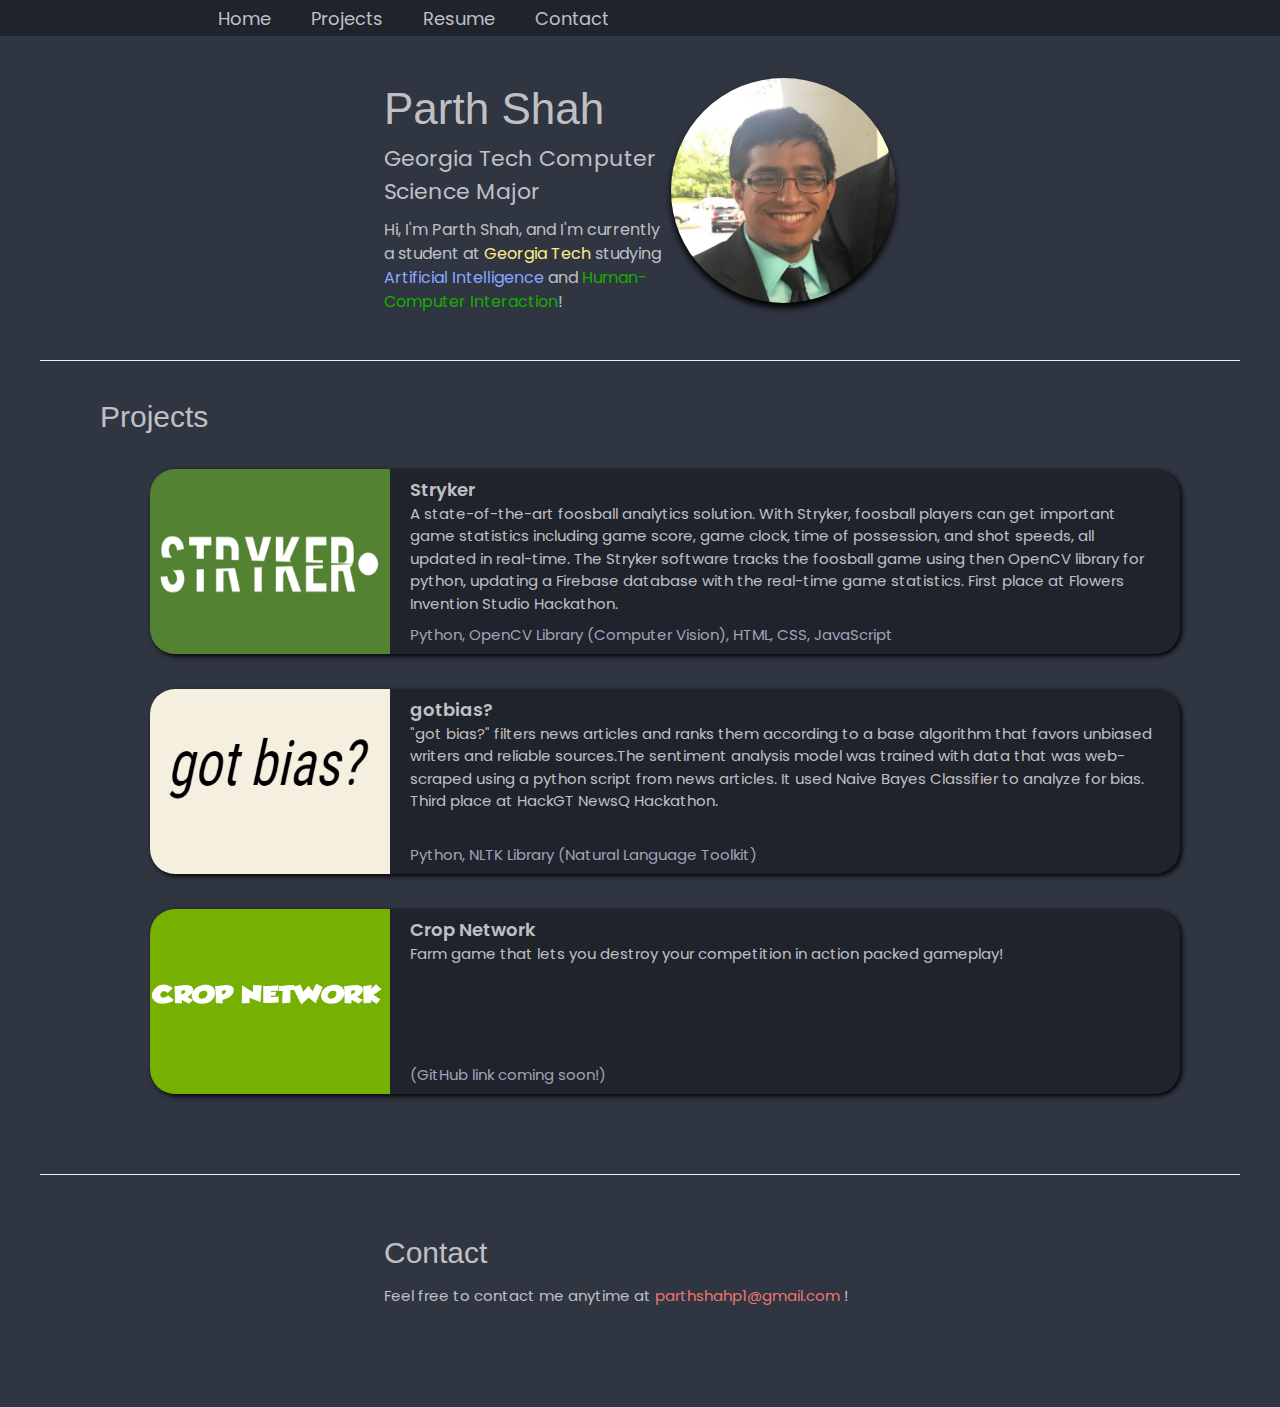
<file: index.html>
<!DOCTYPE html>
<html lang="en">
    <head>
        <meta charset="UTF-8">
        <meta name="viewport" content="width=device-width, initial-scale=1.0">
        <meta http-equiv="X-UA-Compatible" content="ie=edge">
        <link href="https://fonts.googleapis.com/css2?family=Poppins:wght@400;500&display=swap" rel="stylesheet">
        <link rel="stylesheet" href="https://www.w3schools.com/w3css/4/w3.css">
        <link rel="stylesheet" href="./style.css" />
        <title>Parth Shah</title>
    </head>
    <body>
        <header class="navbar" id="navbar">
            <nav class="navigation" id="navigation">
                <ul class = "nav-links">
                    <li><a class ="nav-link" href="index.html">Home</a></li>
                    <li><a class ="nav-link" href="#projects-section">Projects</a></li>
                    <li><a class ="nav-link" href="resume.html">Resume</a></li>
                    <li><a class ="nav-link" href="#contactSection">Contact</a></li>
                </ul>
            </nav>
        </header>

        <main>
            <section class="presentation">
                <div class="introduction">
                    <div class="intro-text">
                        <h1>Parth Shah</h1>
                        <p>Georgia Tech Computer Science Major</p>
                    </div>
                    <div class="intro-description" id="intro-description">
                        <!-- <button class="cta-select">Your sister</button>
                        <button class="cta-add">Click here</button> -->
                        Hi, I'm Parth Shah, and I'm currently a student at <span class="gt-link"><a href="https://www.gatech.edu/" target="_blank">Georgia Tech</a></span> studying <span class="blue-word">Artificial Intelligence</span> and <span class="green-word">Human-Computer Interaction</span>!
                    </div>
                </div>
                <div class="profile-image">
                    <img src="./img/profile.jpg" alt="Profile Picture">
                </div>
            </section>

            <hr><br>

            <section class="projects-section">
                <h2>Projects</h2>
                <div class="projects-list">
                    <div class="w3-card exp stryker">
                        <a target="_blank" href="https://devpost.com/software/stryker"><img src="./img/stryker.png" alt="Stryker Project"></a>
                        <div class="project-content">
                            <div class="project-title">Stryker</div>
                            <div class="project-description">A state-of-the-art foosball analytics solution. With Stryker, foosball players can 
                                get important game statistics including game score, game clock, time of possession, 
                                and shot speeds, all updated in real-time. The Stryker software tracks the foosball 
                                game using then OpenCV library for python, updating a Firebase database with the 
                                real-time game statistics. First place at Flowers Invention Studio Hackathon.</div>
                                <div class="project-description-footer">Python, OpenCV Library (Computer Vision), HTML, CSS, JavaScript</div>
                        </div>
                    </div>
                    <div class="w3-card exp gotbias">
                        <a target="_blank" href="https://github.gatech.edu/pages/pshah365/gotbias/"><img src="./img/gotbias.PNG" alt="got bias? Project""></a>
                        <div class="project-content">
                            <div class="project-title">gotbias?</div>
                            <div class="project-description">"got bias?" filters news articles and ranks them according to a base algorithm that 
                                favors unbiased writers and reliable sources.The sentiment analysis model was trained 
                                with data that was web-scraped using a python script from news articles. It used 
                                Naive Bayes Classifier to analyze for bias. Third place at HackGT NewsQ Hackathon.</div>
                                <div class="project-description-footer">Python, NLTK Library (Natural Language Toolkit)</div>
                        </div>
                    </div>
                    <div class="w3-card exp cropnetwork">
                        <a target="_blank" href=""><img src="./img/cropnetwork.PNG" alt="Crop Network""></a>
                        <div class="project-content">
                            <div class="project-title">Crop Network</div>
                            <div class="project-description">Farm game that lets you destroy your competition in action packed gameplay!</div>
                            <div class="project-description-footer">(GitHub link coming soon!)</div>
                        </div>
                    </div>
                </div>
            </section>

            <br><br><hr><br><br>

            <section class="contactSection">
                <div class="contact">
                    <h2>Contact</h2>
                </div>
                <div class="contactInfo">
                    Feel free to contact me anytime at <span class="email-link"><a href="mailto:parthshahp1@gmail.com">parthshahp1@gmail.com</a></span> !
                </div>
            </section>
        </main>
        <script src="script.js"></script>
    </body>
</html>
</file>
<file: style.css>
* {
    margin: 0px;
    padding: 0px;
    box-sizing: border-box;
}
body {
    font-family: 'Poppins', sans-serif;
    background-color: #5f5f79;
    /* background: linear-gradient(#e66465, #9198e5); */
    /* background: linear-gradient(rgba(65,59,93,1) 27%, rgba(47,49,61,1) 75%); */
    background: rgb(48, 53, 66);
    color: #c0c0c4;
}
button {
    font-family: 'Poppins', sans-serif;
}
html,
body {
  min-height: 100%;
  margin-bottom: 50px;
}
header {
    display: flex;
    width: 100%;
    margin: auto;
    height: 4vh;
    align-items: center;
    /* background-color: #5f5f79; */
    background: rgb(31, 35, 44)
}
hr {
    /* width: 45%; */
    width: 1200px;
    margin: auto;
}
a {
    text-decoration: none;
}
.logo-container, .nav-links, .cart {
    margin-right: 150px;
    display: flex;
}
.logo-container {
    /* flex: 1; */
}
.logo {
    font-weight: 400;
    margin: 5px;
}
nav {
    flex: 2;
    padding-left: 10%;
}
.nav-links {
    justify-content: left;
    list-style: none;
}
.nav-links a {
    font-size: 18px;
    text-decoration: none;
    margin-right: 40px;
    color: #c0c0c4;
}
.nav-links a:hover {
    color: white;
}

.navigation {
    margin-left: 10vh;
    overflow: hidden;
}
.cart {
    flex: 1;
    justify-content: flex-end;
}
.presentation {
    display: flex;
    width: 40%;
    margin: auto;
    min-height: 40vh;
    align-items: center;
    padding-top: 20px;
}
.introduction {
    flex: 1;
    margin-right: 5px;
}
.intro-text h1 {
    font-size: 44px;
    font-weight: 500;
    margin-bottom: 0px;
}
.intro-text p {
    font-size: 22px;
}
.intro-description {
    padding: 10px 0px 0px 0px;
    font-size: 16px;
}

.profile-image img {
    height: 25vh;   
    filter: drop-shadow(0px 5px 3px black);
    border-radius: 50%;
}

.contactSection {
    /* display: flex; */
    width: 40%;
    margin: auto;
    align-items: center;
}

h2 {
    font-weight: 500;
}
.resume-div {
    /* margin-left: 35%; */
}
.resume-div img {
    width: 768px;
    margin-top: 40px;
}

.projects-section {
    display: flex;
    flex-direction: column;
    /* background: black; */
    width: 1080px;
    margin: auto;
}

.projects-section img {
    width: 240px;
    height: 185px;
}

.stryker:hover {
    transform: scale(1.1);
}
.stryker {
    transition-duration: 400ms;
}
.gotbias:hover {
    transform: scale(1.1);
}
.gotbias {
    transition-duration: 400ms;
}
.cropnetwork:hover {
    transform: scale(1.1);
}
.cropnetwork {
    transition-duration: 400ms;
}

  .resume-page {
      display: flex;
      align-items: center;
      margin: auto;
      /* background: red; */
      flex-direction: column;
      margin-top: 40px;
  }
  .button-download-resume {
    border: none;
    background: rgb(62, 63, 63);
    background-color: #5f5f79;
    color: #c0c0c4;
    width: 150px;
    height: 50px;
    cursor: pointer;
    font-size: 16px;   
    box-shadow: 2px 2px black;
    transition-duration: 400ms;
    
}

.button-download-resume:hover {
    transform: scale(1.1);
}

.button-download-resume:focus {
    outline: none;
    /* box-shadow: none; */
}

.exp {
    background: rgb(31, 35, 44);
    margin-left: 50px;
    /* border: 2px solid black; */
    margin-bottom: 35px;
    display: flex;
    border-radius: 25px;
    box-shadow: 2px 2px 5px black;
}
.exp img {
    border-radius: 25px 0px 0px 25px;
}

.projects-list {
    padding-top: 20px;
}

.gt-link {
    color: rgb(255, 237, 134);
}
.gt-link:hover {
    color: gold;
}
.blue-word {
    color: rgb(138, 165, 255);
}
.green-word {
    color: rgb(21, 173, 1);
}
.email-link {
    color: rgb(233, 119, 111);
}
.email-link:hover {
    color: rgb(230, 80, 69);
}
.project-content {
    padding: 7px 20px;
    display: flex;
    flex-direction: column;
}
.project-title {
    font-weight: 550;
    font-size: 18px;
}
.navbar {
    position: fixed;
    top: 0;
    overflow: hidden;
    width: 100%;
    z-index: 10;
}
.project-description {
    flex: 1;
}
.project-description-footer {
    color: #a2a2b8;
}
</file>
